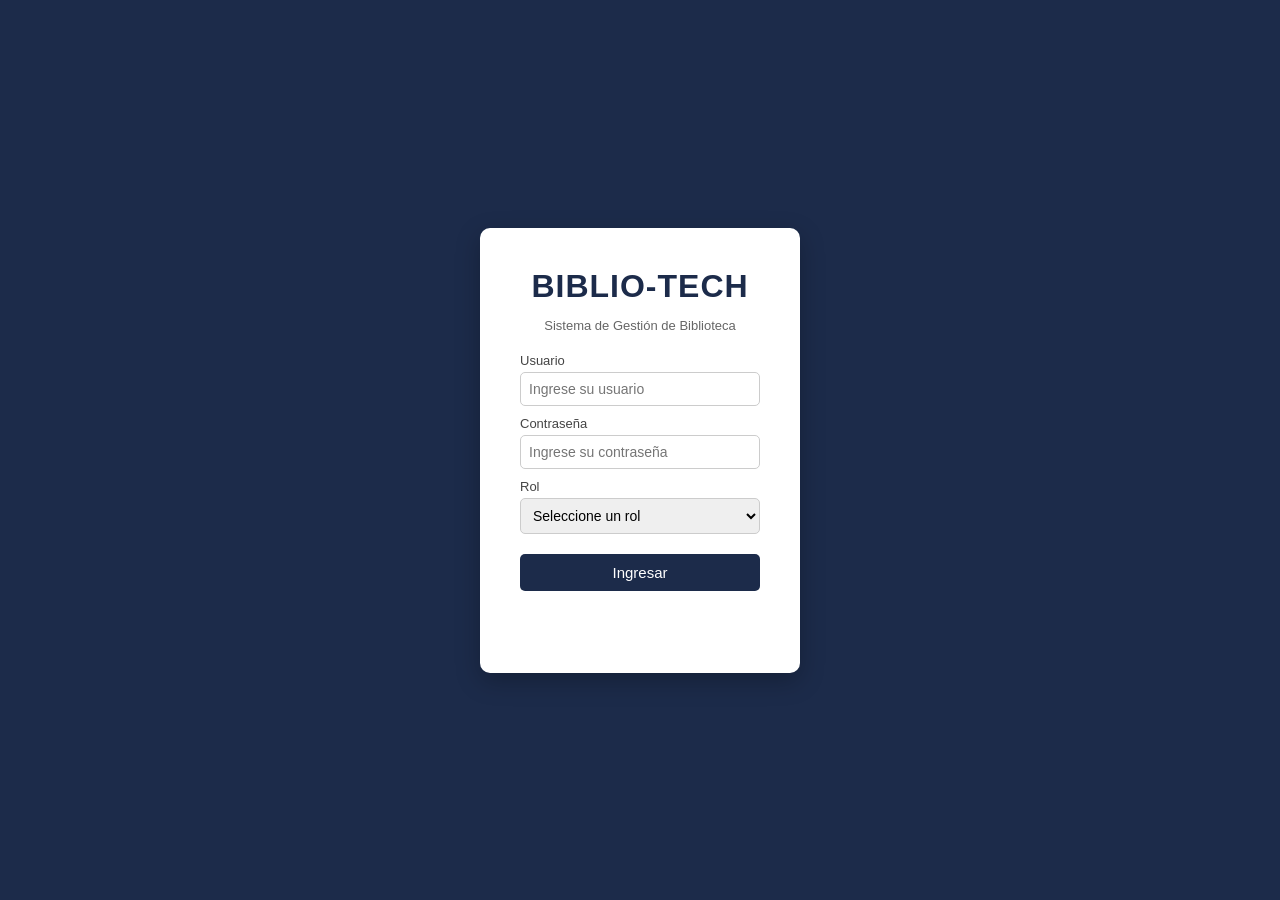
<file: index.html>
<!DOCTYPE html>
<html lang="es">
<head>
  <meta charset="UTF-8">
  <title>BIBLIO-TECH | Iniciar Sesión</title>
  <link rel="stylesheet" href="css/style.css">
</head>
<body class="login-body">
  <div class="login-box">
    <h1>BIBLIO-TECH</h1>
    <p class="subtitle">Sistema de Gestión de Biblioteca</p>

    <form id="loginForm">
      <label for="usuario">Usuario</label>
      <input type="text" id="usuario" placeholder="Ingrese su usuario" required>

      <label for="clave">Contraseña</label>
      <input type="password" id="clave" placeholder="Ingrese su contraseña" required>

      <label for="rol">Rol</label>
      <select id="rol" required>
        <option value="">Seleccione un rol</option>
        <option value="admin">Administrador</option>
        <option value="colaborador">Colaborador</option>
      </select>

      <button type="submit">Ingresar</button>
      <p id="loginError" class="error-msg"></p>
    </form>
  </div>

  <script src="js/auth.js"></script>
</body>
</html>
</file>
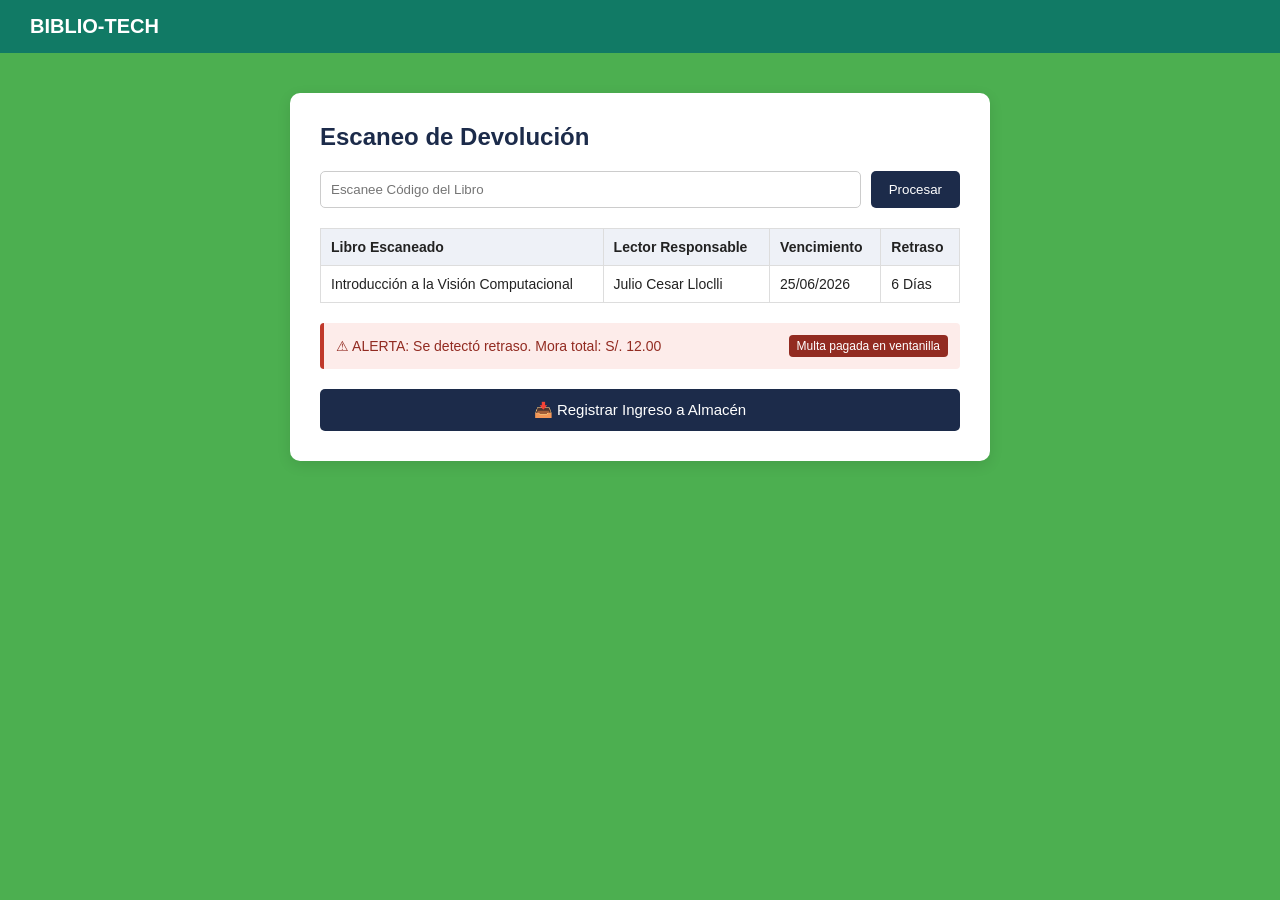
<file: devoluciones.html>
<!DOCTYPE html>
<html lang="es">
<head>
  <meta charset="UTF-8">
  <title>BIBLIO-TECH | Devoluciones</title>
  <link rel="stylesheet" href="css/style.css">
</head>
<body>
  <header class="topbar">
    <h1>BIBLIO-TECH</h1>
    <span id="userTag"></span>
  </header>

  <main class="card">
    <h2>Escaneo de Devolución</h2>
    <div class="scan-row">
      <input type="text" id="codigoLibro" placeholder="Escanee Código del Libro">
      <button id="procesarBtn">Procesar</button>
    </div>

    <table class="tabla-devolucion">
      <thead>
        <tr>
          <th>Libro Escaneado</th>
          <th>Lector Responsable</th>
          <th>Vencimiento</th>
          <th>Retraso</th>
        </tr>
      </thead>
      <tbody id="tablaBody">
        <tr>
          <td>Introducción a la Visión Computacional</td>
          <td>Julio Cesar Lloclli</td>
          <td>25/06/2026</td>
          <td>6 Días</td>
        </tr>
      </tbody>
    </table>

    <div class="alerta" id="alertaMora">
      ⚠ ALERTA: Se detectó retraso. Mora total: S/. 12.00
      <span class="tag-multa">Multa pagada en ventanilla</span>
    </div>

    <button class="btn-registrar" id="registrarBtn">📥 Registrar Ingreso a Almacén</button>
  </main>

  <script src="js/devoluciones.js"></script>
</body>
</html>
</file>
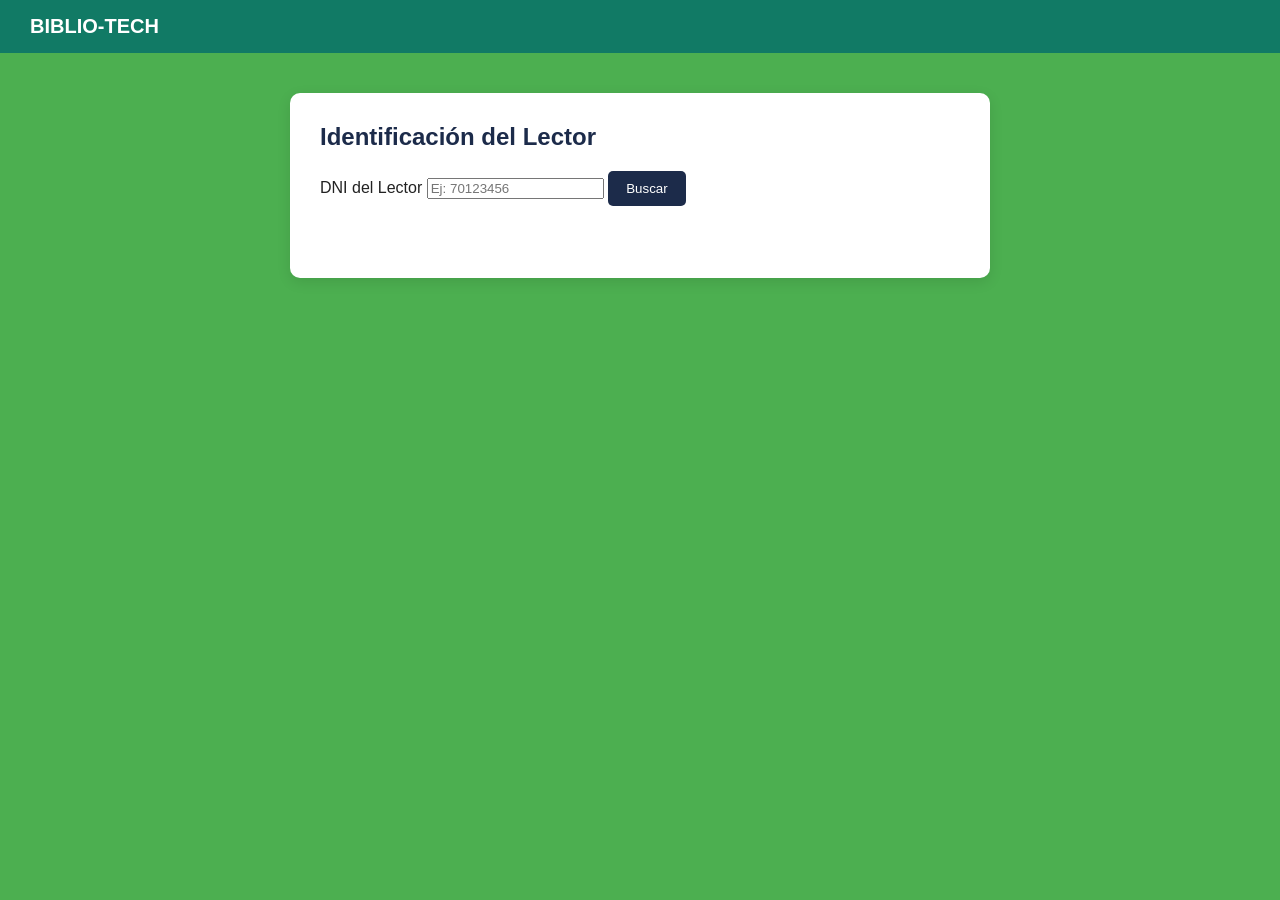
<file: lector.html>
<!DOCTYPE html>
<html lang="es">
<head>
  <meta charset="UTF-8">
  <title>BIBLIO-TECH | Identificación del Lector</title>
  <link rel="stylesheet" href="css/style.css">
</head>
<body>
  <header class="topbar">
    <h1>BIBLIO-TECH</h1>
  </header>

  <main class="card">
    <h2>Identificación del Lector</h2>
    <form id="lectorForm">
      <label for="dni">DNI del Lector</label>
      <input type="text" id="dni" maxlength="8" placeholder="Ej: 70123456" required>

      <button type="button" id="buscarLector">Buscar</button>

      <div id="datosLector" class="datos-lector" hidden>
        <p><strong>Nombre:</strong> <span id="nombreLector"></span></p>
        <p><strong>Código de Carnet:</strong> <span id="codigoCarnet"></span></p>
        <p><strong>Estado:</strong> <span id="estadoLector"></span></p>
      </div>

      <p id="lectorError" class="error-msg"></p>
    </form>
  </main>

  <script src="js/lector.js"></script>
</body>
</html>
</file>
<file: css/style.css>
* {
  box-sizing: border-box;
  font-family: 'Segoe UI', Arial, sans-serif;
}

body {
  margin: 0;
  background: #4CAF50;
  color: #222;
}

/* ---------- LOGIN ---------- */
.login-body {
  display: flex;
  justify-content: center;
  align-items: center;
  height: 100vh;
  background: #1c2b4a;
}

.login-box {
  background: #fff;
  padding: 40px;
  border-radius: 10px;
  width: 320px;
  text-align: center;
  box-shadow: 0 8px 24px rgba(0,0,0,0.25);
}

.login-box h1 {
  margin: 0;
  color: #1c2b4a;
  letter-spacing: 1px;
}

.subtitle {
  color: #666;
  font-size: 13px;
  margin-bottom: 20px;
}

.login-box label {
  display: block;
  text-align: left;
  font-size: 13px;
  margin: 10px 0 4px;
  color: #444;
}

.login-box input,
.login-box select {
  width: 100%;
  padding: 8px;
  border: 1px solid #ccc;
  border-radius: 5px;
  font-size: 14px;
}

.login-box button {
  margin-top: 20px;
  width: 100%;
  padding: 10px;
  background: #1c2b4a;
  color: #fff;
  border: none;
  border-radius: 5px;
  font-size: 15px;
  cursor: pointer;
}

.login-box button:hover {
  background: #16223a;
}

.error-msg {
  color: #c0392b;
  font-size: 13px;
  min-height: 16px;
}

/* ---------- TOPBAR ---------- */
.topbar {
  background: #117a65;
  color: #fff;
  padding: 15px 30px;
  display: flex;
  justify-content: space-between;
  align-items: center;
}

.topbar h1 {
  margin: 0;
  font-size: 20px;
}

/* ---------- CARD / CONTENT ---------- */
.card {
  max-width: 700px;
  margin: 40px auto;
  background: #fff;
  padding: 30px;
  border-radius: 10px;
  box-shadow: 0 4px 14px rgba(0,0,0,0.1);
}

.card h2 {
  margin-top: 0;
  color: #1c2b4a;
}

/* ---------- LECTOR ---------- */
.datos-lector {
  margin-top: 15px;
  padding: 15px;
  background: #f7f9fc;
  border-left: 4px solid #1c2b4a;
  border-radius: 4px;
}

/* ---------- DEVOLUCIONES ---------- */
.scan-row {
  display: flex;
  gap: 10px;
  margin-bottom: 20px;
}

.scan-row input {
  flex: 1;
  padding: 10px;
  border: 1px solid #ccc;
  border-radius: 5px;
}

.scan-row button,
#buscarLector,
.btn-registrar {
  padding: 10px 18px;
  background: #1c2b4a;
  color: #fff;
  border: none;
  border-radius: 5px;
  cursor: pointer;
}

.tabla-devolucion {
  width: 100%;
  border-collapse: collapse;
  margin-bottom: 20px;
}

.tabla-devolucion th,
.tabla-devolucion td {
  border: 1px solid #ddd;
  padding: 10px;
  text-align: left;
  font-size: 14px;
}

.tabla-devolucion th {
  background: #eef1f7;
}

.alerta {
  background: #fdecea;
  border-left: 4px solid #c0392b;
  padding: 12px;
  border-radius: 4px;
  color: #922b21;
  font-size: 14px;
  margin-bottom: 20px;
  display: flex;
  justify-content: space-between;
  align-items: center;
}

.tag-multa {
  background: #922b21;
  color: #fff;
  padding: 4px 8px;
  border-radius: 4px;
  font-size: 12px;
}

.btn-registrar {
  width: 100%;
  font-size: 15px;
  padding: 12px;
}
</file>
